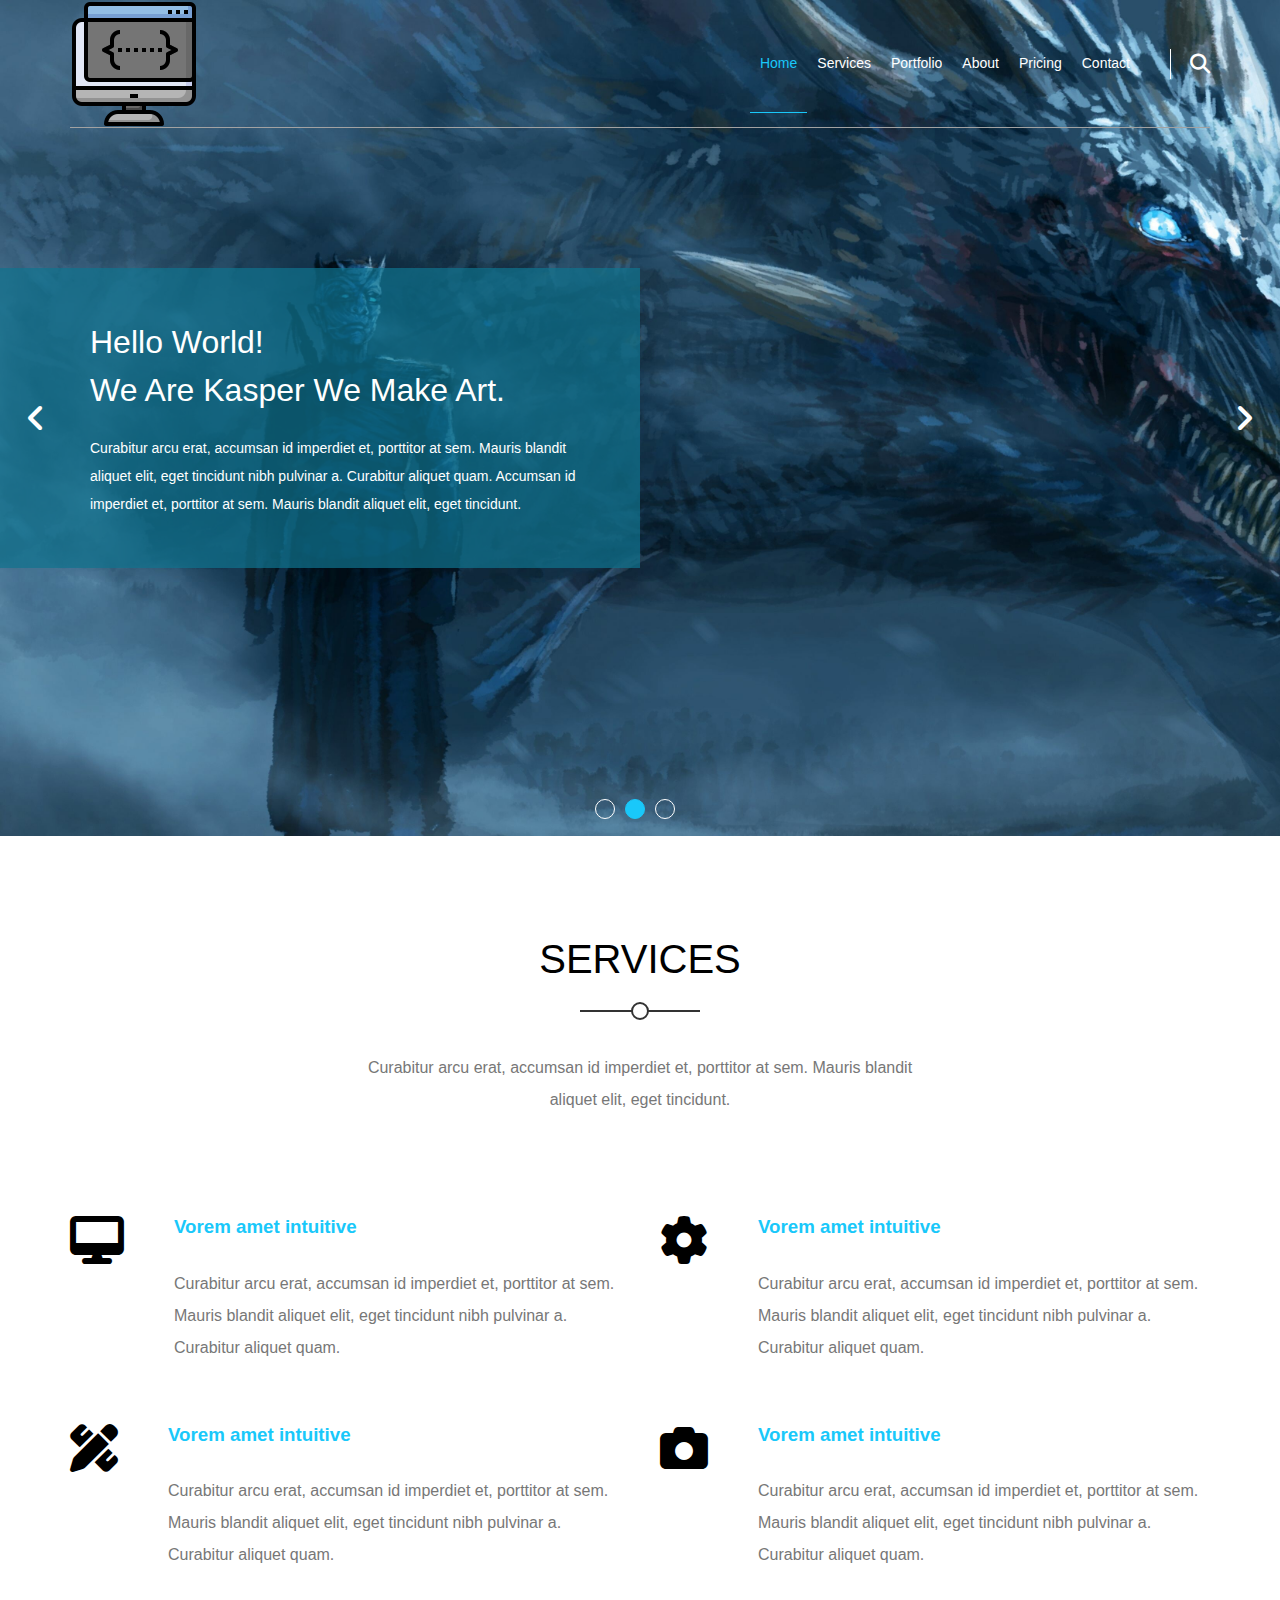
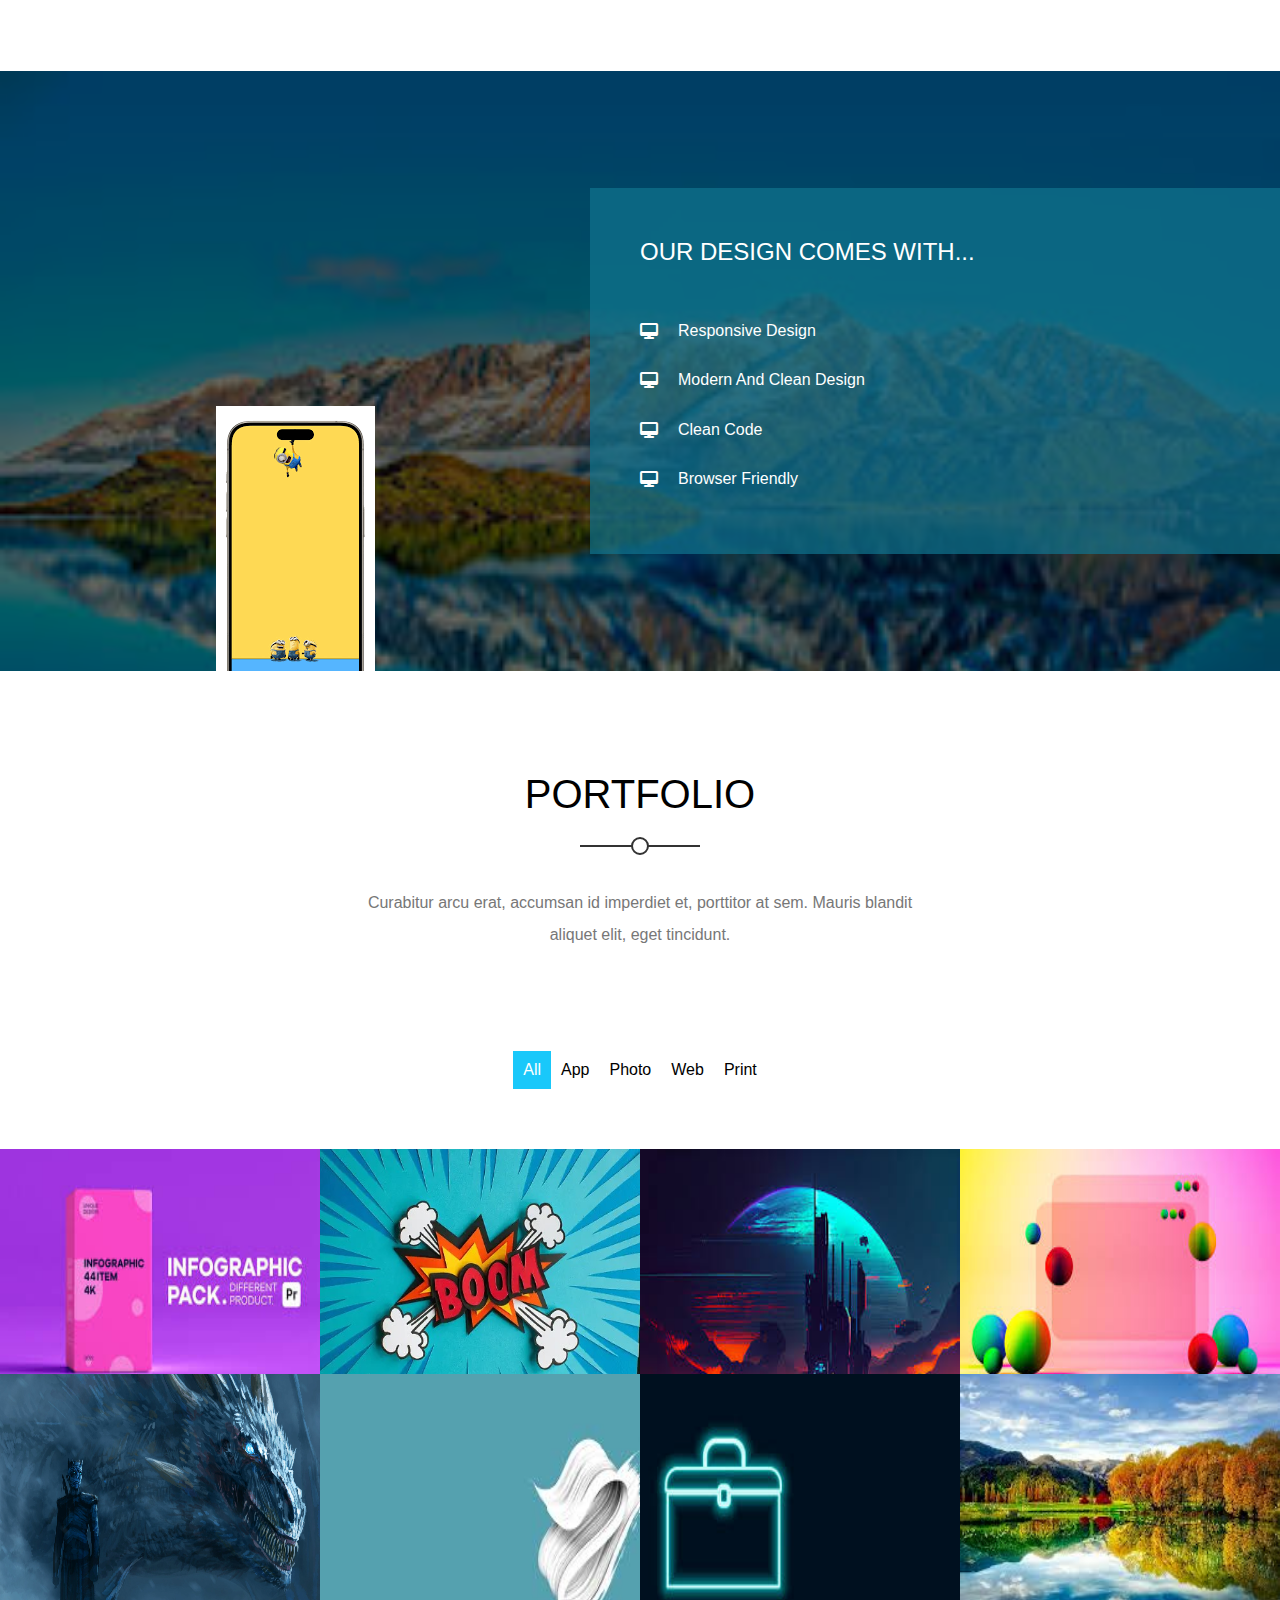
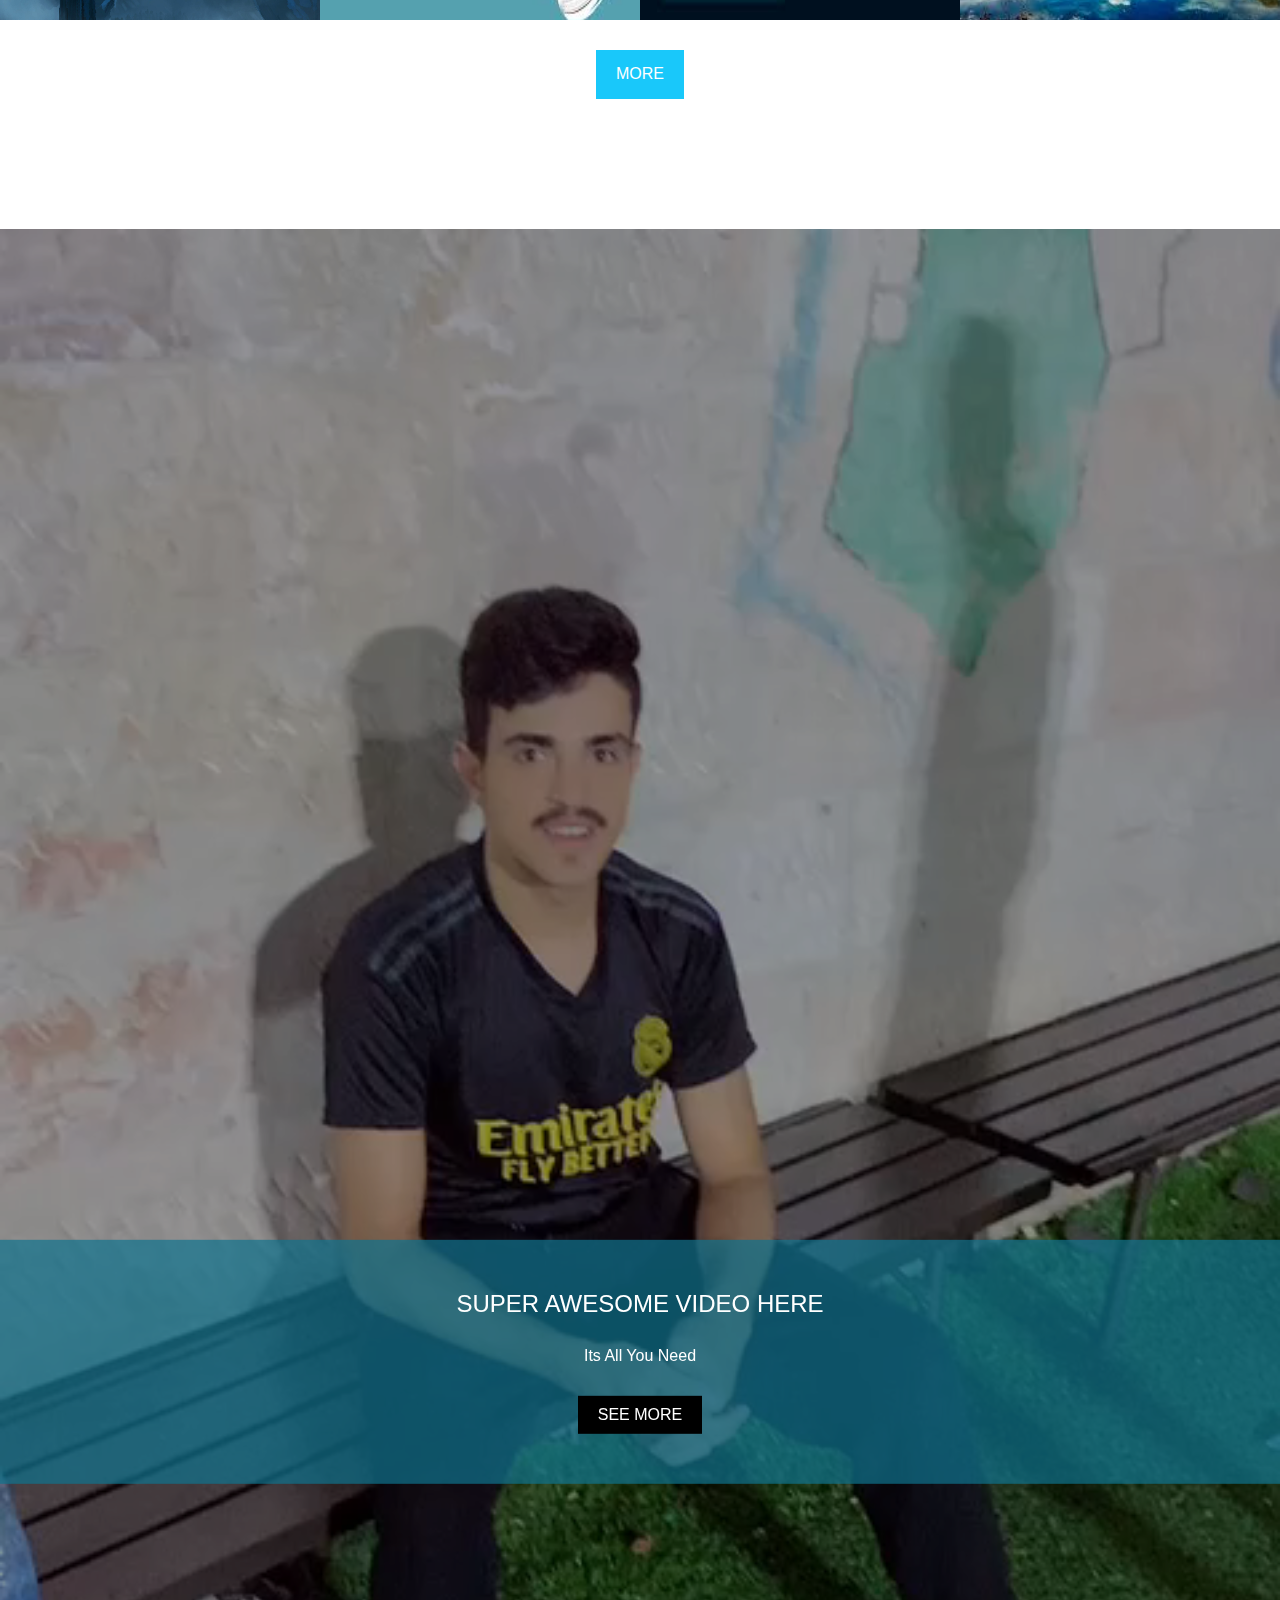
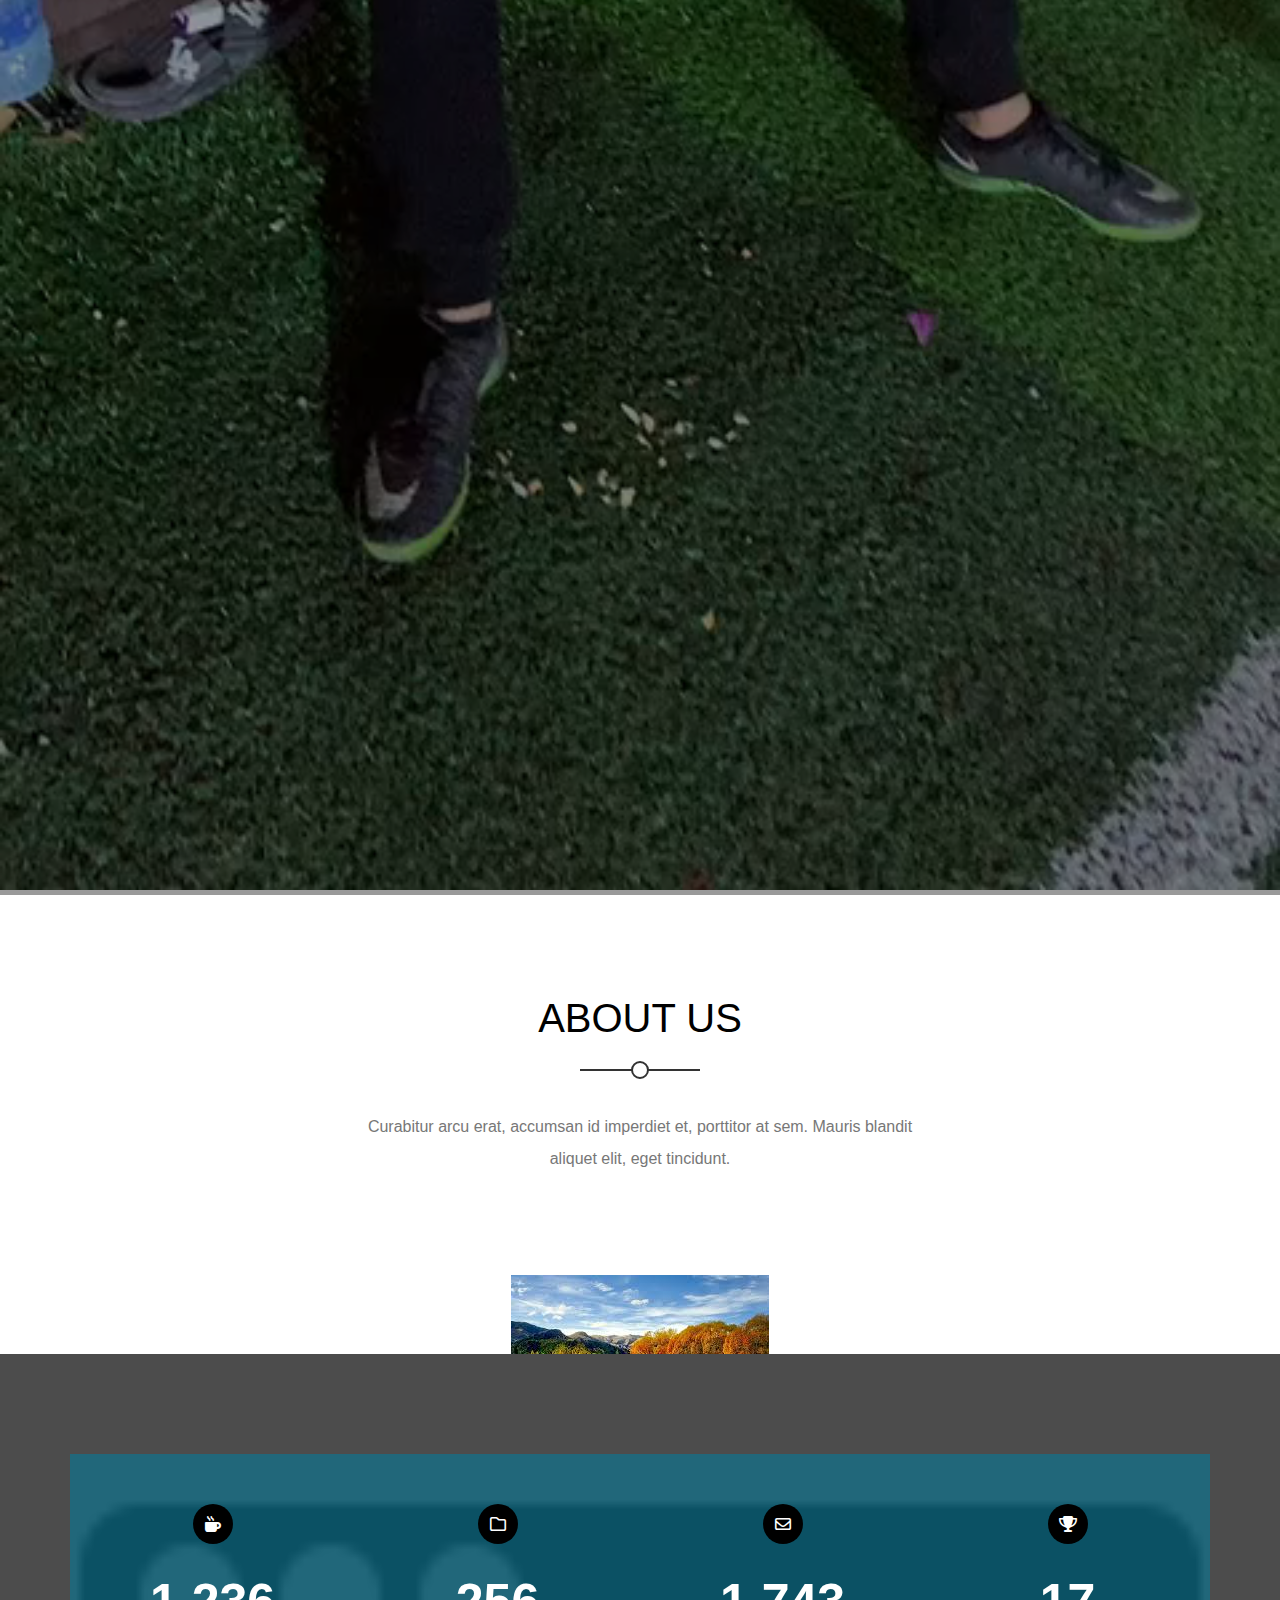
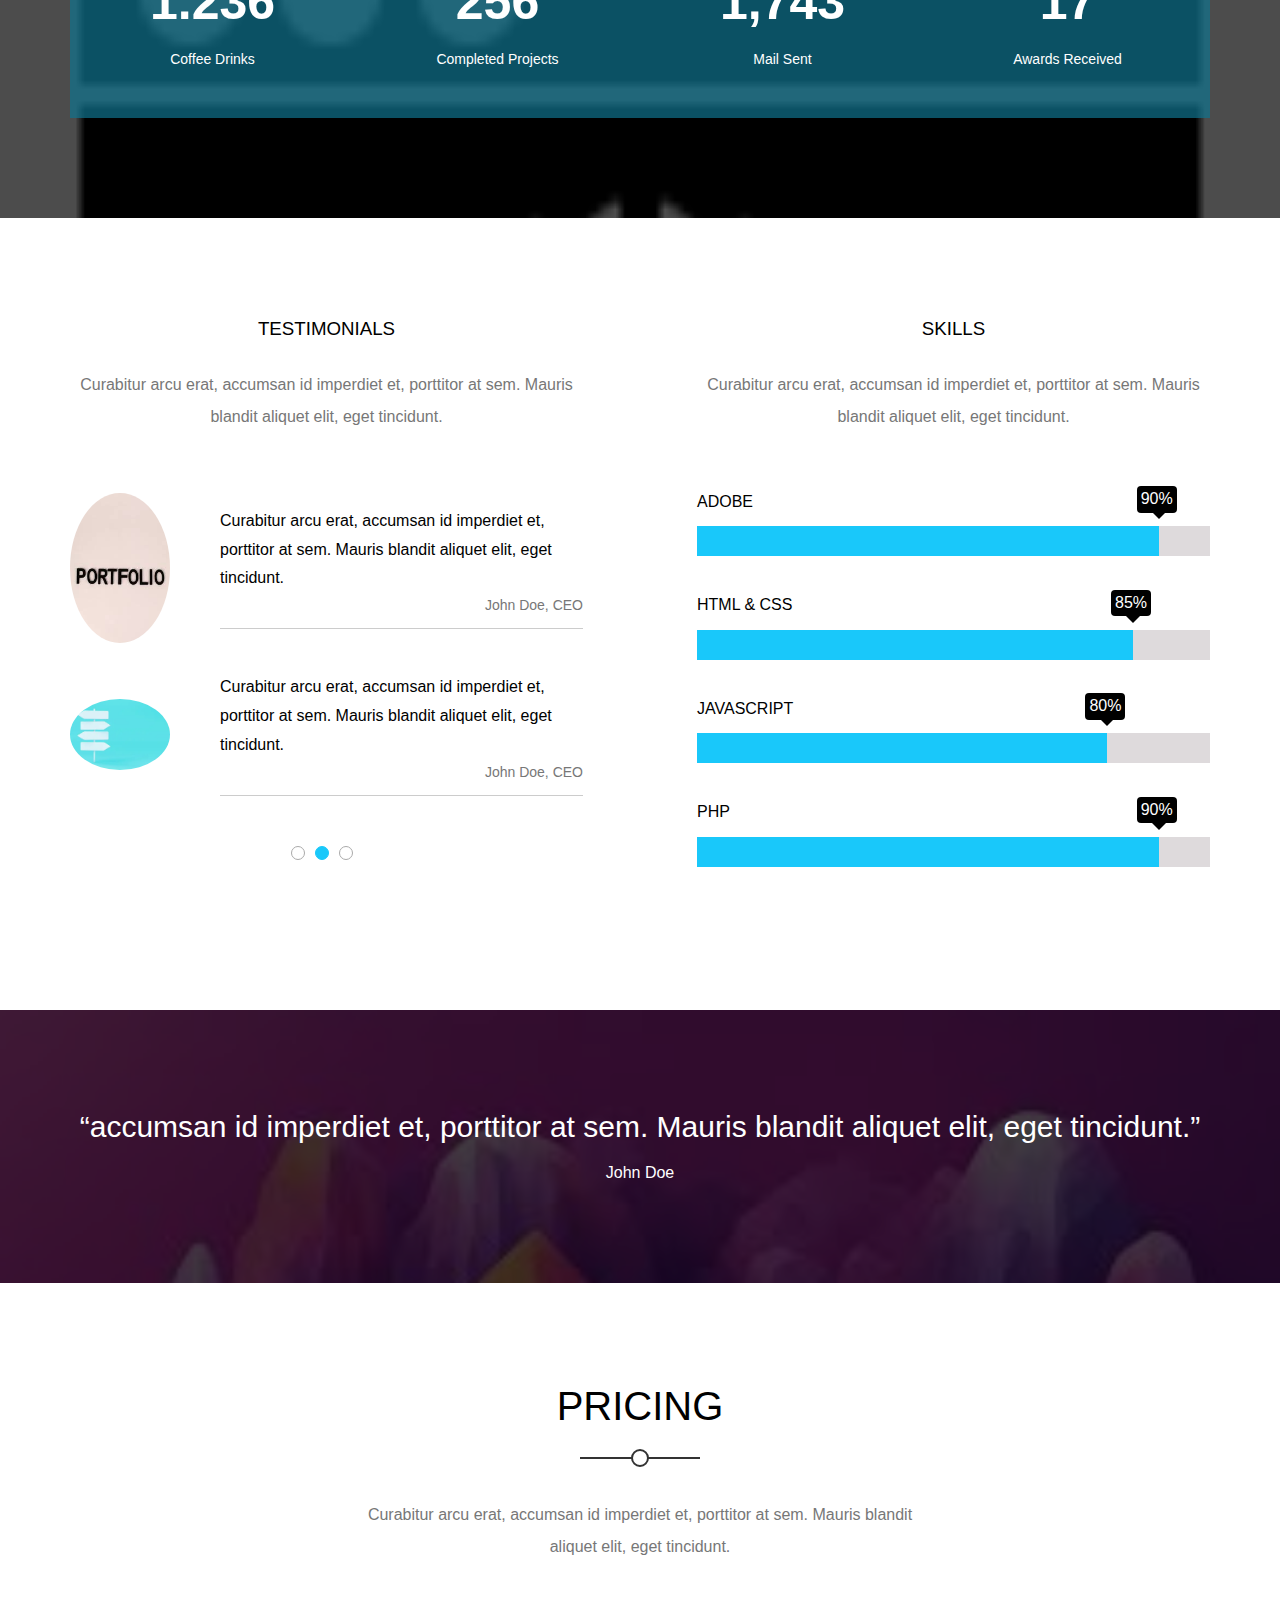
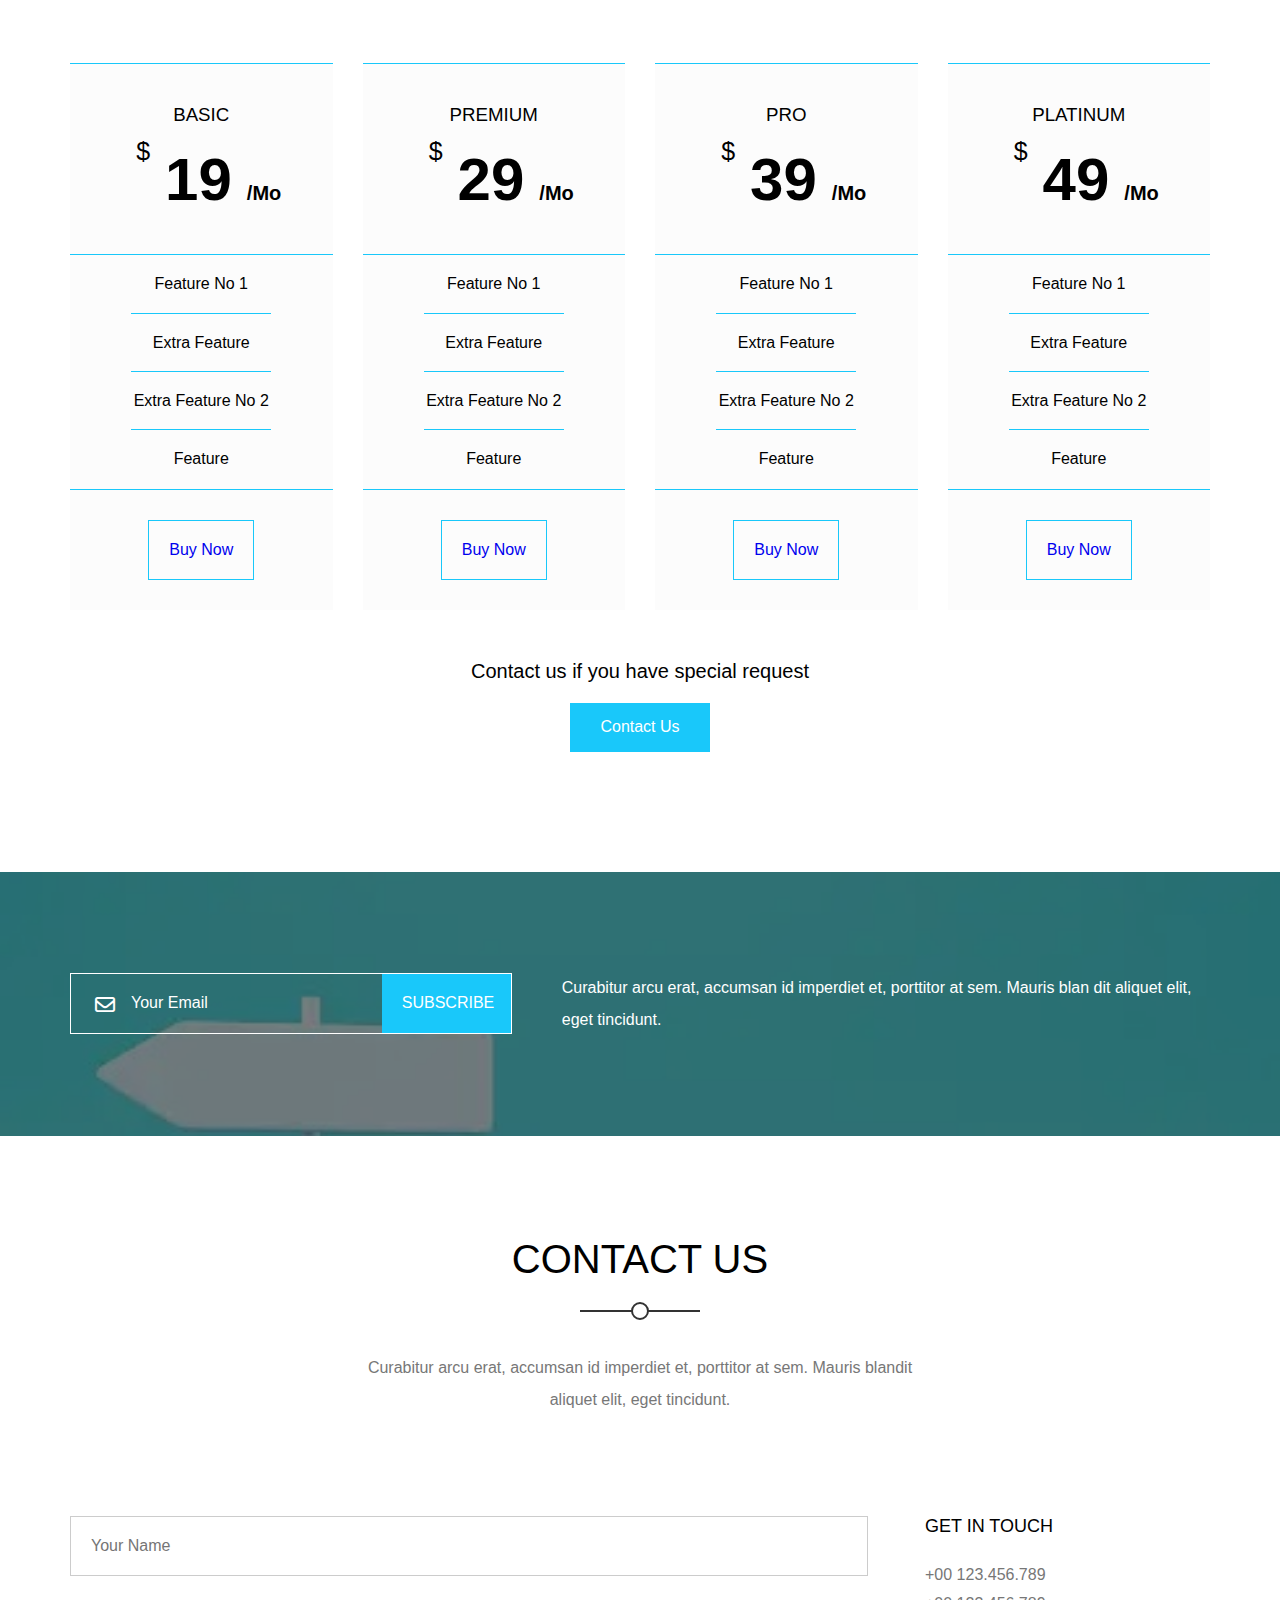
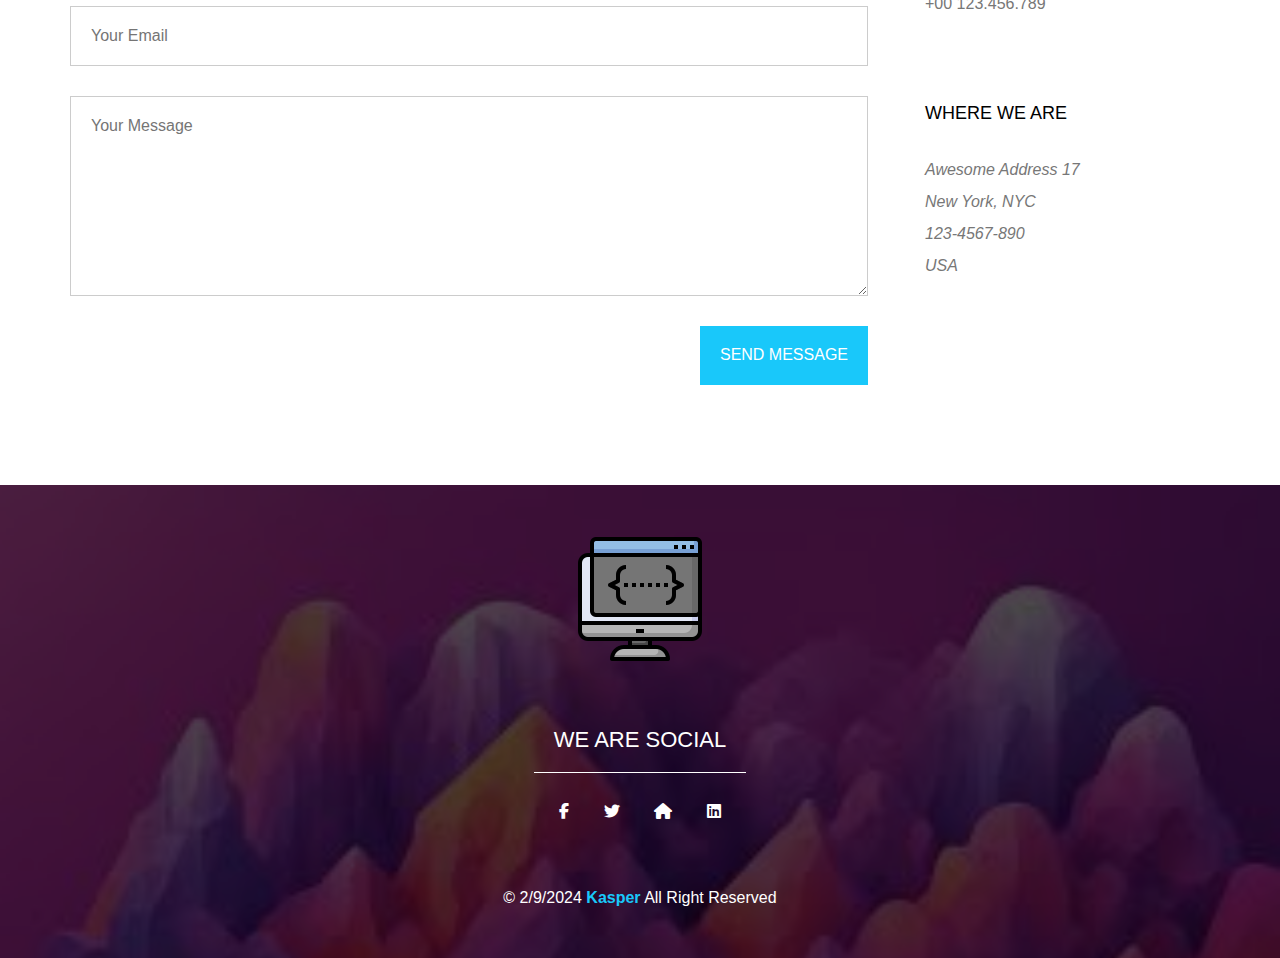
<file: html+css2/index.html>
<!DOCTYPE html>
<html lang="en">

<head>
    <meta charset="UTF-8">
    <meta name="viewport" content="width=device-width, initial-scale=1.0">
    <title>Kasper Template two</title>
    <link rel="stylesheet" href="css/normalized.css">
    <link rel="stylesheet" href="css/all.min.css">
    <link rel="preconnect" href="https://fonts.googleapis.com">
    <link rel="preconnect" href="https://fonts.gstatic.com" crossorigin>
    <link href="https://fonts.googleapis.com/css2?family=Work+Sans:ital,wght@0,100..900;1,100..900&display=swap"
        rel="stylesheet">
    <link rel="stylesheet" href="css/Kasper.css">

</head>

<body>
    <header>
        <div class="container">
            <img class="logo" src="images/logo.png" alt="Logo">
            <nav>
                <i class="fas fa-bars toggle-menu"></i>
                <ul>
                  <li><a class="active" href="#">Home</a></li>
                  <li><a href="#">Services</a></li>
                  <li><a href="#">Portfolio</a></li>
                  <li><a href="#">About</a></li>
                  <li><a href="#">Pricing</a></li>
                  <li><a href="#">Contact</a></li>
                </ul>
                <div class="form">
                  <i class="fas fa-search"></i>
                </div>
              </nav>
            </div>
          </header>
           <!-- Start Landing -->
    <div class="landing">
        <div class="overlay"></div>
        <div class="text">
          <div class="content">
            <h2>
              Hello World!<br />
              We Are Kasper We Make Art.
            </h2>
            <p>
              Curabitur arcu erat, accumsan id imperdiet et, porttitor at sem. Mauris blandit aliquet elit, eget tincidunt
              nibh pulvinar a. Curabitur aliquet quam. Accumsan id imperdiet et, porttitor at sem. Mauris blandit aliquet
              elit, eget tincidunt.
            </p>
          </div>
        </div>
        <i class="fas fa-angle-left change-background fa-2x"></i>
        <i class="fas fa-angle-right change-background fa-2x"></i>
        <ul class="bullets">
          <li></li>
          <li class="active"></li>
          <li></li>
        </ul>
      </div>
      <!-- End Landing -->
       <!-- Start Services -->
    <div class="services">
        <div class="container">
          <div class="main-heading">
            <h2>Services</h2>
            <p>
              Curabitur arcu erat, accumsan id imperdiet et, porttitor at sem. Mauris blandit aliquet elit, eget
              tincidunt.
            </p>
          </div>
          <div class="services-container">
            <div class="srv-box">
              <i class="fas fa-desktop fa-3x"></i>
              <div class="text">
                <h3>Vorem amet intuitive</h3>
                <p>
                  Curabitur arcu erat, accumsan id imperdiet et, porttitor at sem. Mauris blandit aliquet elit, eget
                  tincidunt nibh pulvinar a. Curabitur aliquet quam.
                </p>
              </div>
            </div>
            <div class="srv-box">
              <i class="fas fa-cog fa-3x"></i>
              <div class="text">
                <h3>Vorem amet intuitive</h3>
                <p>
                  Curabitur arcu erat, accumsan id imperdiet et, porttitor at sem. Mauris blandit aliquet elit, eget
                  tincidunt nibh pulvinar a. Curabitur aliquet quam.
                </p>
              </div>
            </div>
            <div class="srv-box">
              <i class="fas fa-pencil-ruler fa-3x"></i>
              <div class="text">
                <h3>Vorem amet intuitive</h3>
                <p>
                  Curabitur arcu erat, accumsan id imperdiet et, porttitor at sem. Mauris blandit aliquet elit, eget
                  tincidunt nibh pulvinar a. Curabitur aliquet quam.
                </p>
              </div>
            </div>
            <div class="srv-box">
              <i class="fas fa-camera fa-3x"></i>
              <div class="text">
                <h3>Vorem amet intuitive</h3>
                <p>
                  Curabitur arcu erat, accumsan id imperdiet et, porttitor at sem. Mauris blandit aliquet elit, eget
                  tincidunt nibh pulvinar a. Curabitur aliquet quam.
                </p>
              </div>
            </div>
          </div>
        </div>
      </div>
      <!-- End Services -->
       <!-- Start Design -->
       <div class="design">
        <div class="image">
          <img decoding="async" src="images/phone.png" alt="Mobile" />
        </div>
        <div class="text">
          <h2>Our Design Comes With...</h2>
          <ul>
            <li>Responsive Design</li>
            <li>Modern And Clean Design</li>
            <li>Clean Code</li>
            <li>Browser Friendly</li>
          </ul>
        </div>
      </div>
         <!-- end Design -->
           <!-- Start Portfolio -->
    <div class="portfolio">
      <div class="container">
        <div class="main-heading">
          <h2>Portfolio</h2>
          <p>
            Curabitur arcu erat, accumsan id imperdiet et, porttitor at sem. Mauris blandit aliquet elit, eget
            tincidunt.
          </p>
        </div>
        <ul class="shuffle">
          <li class="active">All</li>
          <li>App</li>
          <li>Photo</li>
          <li>Web</li>
          <li>Print</li>
        </ul>
      </div>
      <div class="imgs-container">
        <div class="box">
          <img decoding="async" src="images/p8.jpeg" alt="" />
          <div class="caption">
            <h4>Awesome Image</h4>
            <p>Photography</p>
          </div>
        </div>
        <div class="box">
          <img decoding="async" src="images/boom.jpg" alt="" />
          <div class="caption">
            <h4>Awesome Image</h4>
            <p>Photography</p>
          </div>
        </div>
        <div class="box">
          <img decoding="async" src="images/p2.jpeg" alt="" />
          <div class="caption">
            <h4>Awesome Image</h4>
            <p>Photography</p>
          </div>
        </div>
        <div class="box">
          <img decoding="async" src="images/p3.jpeg" alt="" />
          <div class="caption">
            <h4>Awesome Image</h4>
            <p>Photography</p>
          </div>
        </div>
        <div class="box">
          <img decoding="async" src="images/BackGround.jpg" alt="" />
          <div class="caption">
            <h4>Awesome Image</h4>
            <p>Photography</p>
          </div>
        </div>
        <div class="box">
          <img decoding="async" src="images/p5.jpeg" alt="" />
          <div class="caption">
            <h4>Awesome Image</h4>
            <p>Photography</p>
          </div>
        </div>
        <div class="box">
          <img decoding="async" src="images/p7.jpeg" alt="" />
          <div class="caption">
            <h4>Awesome Image</h4>
            <p>Photography</p>
          </div>
        </div>
        <div class="box">
          <img decoding="async" src="images/download (1).jpeg" alt="" />
          <div class="caption">
            <h4>Awesome Image</h4>
            <p>Photography</p>
          </div>
        </div>
      </div>
      <a href="#" class="more">More</a>
    </div>

    <!-- End Portfolio -->
     <!-- Start Video -->
    <div class="video">
      <video autoplay muted loop>
        <source src="images/team.mp4" type="video/mp4" />
      </video>
      <div class="text">
        <h2>Super Awesome Video Here</h2>
        <p>Its All You Need</p>
        <button>See More</button>
      </div>
    </div>
    <!-- End Video -->
    <!-- Start About -->
    <div class="about">
      <div class="container">
        <div class="main-heading">
          <h2>About Us</h2>
          <p>
            Curabitur arcu erat, accumsan id imperdiet et, porttitor at sem. Mauris blandit aliquet elit, eget
            tincidunt.
          </p>
        </div>
        <img decoding="async" src="images/download (1).jpeg" alt="" />
      </div>
    </div>
    <!-- End About -->
       <!-- Start Stats -->
    <div class="stats">
      <div class="container">
        <div class="box">
          <i class="fas fa-mug-hot"></i>
          <div class="number">1.236</div>
          <p>Coffee Drinks</p>
        </div>
        <div class="box">
          <i class="far fa-folder"></i>
          <div class="number">256</div>
          <p>Completed Projects</p>
        </div>
        <div class="box">
          <i class="far fa-envelope"></i>
          <div class="number">1,743</div>
          <p>Mail Sent</p>
        </div>
        <div class="box">
          <i class="fas fa-trophy"></i>
          <div class="number">17</div>
          <p>Awards Received</p>
        </div>
      </div>
    </div>
    <!-- End Stats -->
    <!-- Start Skills -->
    <div class="our-skills">
      <div class="container">
        <div class="testimonials">
          <h3>Testimonials</h3>
          <p>
            Curabitur arcu erat, accumsan id imperdiet et, porttitor at sem. Mauris blandit aliquet elit, eget
            tincidunt.
          </p>
          <div class="content">
            <img decoding="async" src="images/p1.jpeg" alt="" />
            <div class="text">
              Curabitur arcu erat, accumsan id imperdiet et, porttitor at sem. Mauris blandit aliquet elit, eget
              tincidunt.
              <p>John Doe, CEO</p>
            </div>
          </div>
          <div class="content">
            <img decoding="async" src="images/ee.jpg" alt="" />
            <div class="text">
              Curabitur arcu erat, accumsan id imperdiet et, porttitor at sem. Mauris blandit aliquet elit, eget
              tincidunt.
              <p>John Doe, CEO</p>
            </div>
          </div>
          <ul class="bullets">
            <li></li>
            <li class="active"></li>
            <li></li>
          </ul>
        </div>
        <div class="skills">
          <h3>Skills</h3>
          <p>
            Curabitur arcu erat, accumsan id imperdiet et, porttitor at sem. Mauris blandit aliquet elit, eget
            tincidunt.
          </p>
          <div class="prog-holder">
            <h4>Adobe</h4>
            <div class="prog">
              <span style="width: 90%" data-progress="90%"></span>
            </div>
          </div>
          <div class="prog-holder">
            <h4>Html &amp; Css</h4>
            <div class="prog">
              <span style="width: 85%" data-progress="85%"></span>
            </div>
          </div>
          <div class="prog-holder">
            <h4>JavaScript</h4>
            <div class="prog">
              <span style="width: 80%" data-progress="80%"></span>
            </div>
          </div>
          <div class="prog-holder">
            <h4>Php</h4>
            <div class="prog">
              <span style="width: 90%" data-progress="90%"></span>
            </div>
          </div>
        </div>
      </div>
    </div>
    <!-- End Skills -->
      <!-- Start Quote -->
    <div class="quote">
      <div class="container">
        <q>accumsan id imperdiet et, porttitor at sem. Mauris blandit aliquet elit, eget tincidunt.</q>
        <span>John Doe</span>
      </div>
    </div>
    <!-- End Quote -->
    <!-- Start Pricing -->
    <div class="pricing">
      <div class="container">
        <div class="main-heading">
          <h2>Pricing</h2>
          <p>
            Curabitur arcu erat, accumsan id imperdiet et, porttitor at sem. Mauris blandit aliquet elit, eget
            tincidunt.
          </p>
        </div>
        <div class="plans">
          <div class="plan">
            <div class="head">
              <h3>Basic</h3>
              <span>19</span>
            </div>
            <ul>
              <li>Feature No 1</li>
              <li>Extra Feature</li>
              <li>Extra Feature No 2</li>
              <li>Feature</li>
            </ul>
            <div class="foot">
              <a href="#">Buy Now</a>
            </div>
          </div>
          <div class="plan">
            <div class="head">
              <h3>Premium</h3>
              <span>29</span>
            </div>
            <ul>
              <li>Feature No 1</li>
              <li>Extra Feature</li>
              <li>Extra Feature No 2</li>
              <li>Feature</li>
            </ul>
            <div class="foot">
              <a href="#">Buy Now</a>
            </div>
          </div>
          <div class="plan">
            <div class="head">
              <h3>Pro</h3>
              <span>39</span>
            </div>
            <ul>
              <li>Feature No 1</li>
              <li>Extra Feature</li>
              <li>Extra Feature No 2</li>
              <li>Feature</li>
            </ul>
            <div class="foot">
              <a href="#">Buy Now</a>
            </div>
          </div>
          <div class="plan">
            <div class="head">
              <h3>Platinum</h3>
              <span>49</span>
            </div>
            <ul>
              <li>Feature No 1</li>
              <li>Extra Feature</li>
              <li>Extra Feature No 2</li>
              <li>Feature</li>
            </ul>
            <div class="foot">
              <a href="#">Buy Now</a>
            </div>
          </div>
        </div>
        <p class="contact-text">Contact us if you have special request</p>
        <a href="#" class="contact-link">Contact Us</a>
      </div>
    </div>
    <!-- End Pricing -->
    <!-- Start Subscribe -->
    <div class="subscribe">
      <div class="container">
        <form action="">
          <i class="far fa-envelope fa-lg"></i>
          <input type="email" name="mail" placeholder="Your Email" />
          <input type="submit" value="Subscribe" />
        </form>
        <p>
          Curabitur arcu erat, accumsan id imperdiet et, porttitor at sem. Mauris blan dit aliquet elit, eget tincidunt.
        </p>
      </div>
    </div>
    <!-- End Subscribe -->
    <!-- Start Contact -->
    <div class="contact">
      <div class="container">
        <div class="main-heading">
          <h2>Contact Us</h2>
          <p>
            Curabitur arcu erat, accumsan id imperdiet et, porttitor at sem. Mauris blandit aliquet elit, eget
            tincidunt.
          </p>
        </div>
        <div class="content">
          <form action="">
            <input class="main-input" type="text" name="name" placeholder="Your Name" />
            <input class="main-input" type="email" name="mail" placeholder="Your Email" />
            <textarea class="main-input" name="message" placeholder="Your Message"></textarea>
            <input type="submit" value="Send Message" />
          </form>
          <div class="info">
            <h4>Get In Touch</h4>
            <span class="phone">+00 123.456.789</span>
            <span class="phone">+00 123.456.789</span>
            <h4>Where We Are</h4>
            <address>Awesome Address 17<br />New York, NYC<br />123-4567-890<br />USA</address>
          </div>
        </div>
      </div>
    </div>
    <!-- End Contact -->
    <!-- Start Footer -->
    <div class="footer">
      <div class="container">
        <img decoding="async" src="images/logo.png" alt="Logo" />
        <p>We Are Social</p>
        <div class="social-icons">
          <i class="fab fa-facebook-f"></i>
          <i class="fab fa-twitter"></i>
          <i class="fas fa-home"></i>
          <i class="fab fa-linkedin"></i>
        </div>
        <p class="copyright">&copy; 2/9/2024 <span>Kasper</span> All Right Reserved</p>
      </div>
    </div>
    <!-- End Footer -->
 
</body>

</html>
</file>
<file: html+css2/css/Kasper.css>
/* Start Variables */
:root {
    --main-color: #19c8fa;
    --transparent-color: rgb(15 116 143 / 70%);
    --section-padding: 100px;
  }
  /* End Variables */
  /* Start Global Rules */
  * {
    -webkit-box-sizing: border-box;
    -moz-box-sizing: border-box;
    box-sizing: border-box;
    padding: 0;
    margin: 0;
  }
  html {
    scroll-behavior: smooth;
  }
  body {
    font-family: "Open Sans", sans-serif;
  }
  ul {
    list-style: none;
  }
  .container {
    padding-left: 15px;
    padding-right: 15px;
    margin-left: auto;
    margin-right: auto;
  }
  /* Small */
  @media (min-width: 768px) {
    .container {
      width: 750px;
    }
  }
  /* Medium */
  @media (min-width: 992px) {
    .container {
      width: 970px;
    }
  }
  /* Large */
  @media (min-width: 1200px) {
    .container {
      width: 1170px;
    }
  }
  /* End Global Rules */
  /* Start Components */
  .main-heading {
    text-align: center;
   
  }
  .main-heading h2 {
    font-weight: normal;
    font-size: 40px;
    position: relative;
    margin-bottom: 70px;
    text-transform: uppercase;
  }
  .main-heading h2::before {
    content: "";
    position: absolute;
    left: 50%;
    transform: translateX(-50%);
    height: 2px;
    background-color: #333;
    bottom: -30px;
    width: 120px;
  }
  .main-heading h2::after {
    content: "";
    position: absolute;
    left: 50%;
    transform: translateX(-50%);
    width: 14px;
    height: 14px;
    border-radius: 50%;
    border: 2px solid #333;
    bottom: -38px;
    background-color: white;
  }
  .main-heading p {
    width: 550px;
    margin: 0 auto 100px;
    max-width: 100%;
    line-height: 2;
    color: #777;
  }
  /* End Components */
  /* Start Header */
  header {
    position: absolute;
    left: 0;
    width: 100%;
    z-index: 2;
  }
  header .container {
    display: flex;
    justify-content: space-between;
    align-items: center;
    position: relative;
    min-height: 97px;
  }
  header .container::after {
    content: "";
    position: absolute;
    height: 1px;
    background-color: #a2a2a2;
    bottom: 0;
    width: calc(100% - 30px);
    left: 15px;
  }
  header .logo img {
    height: 40px;
  }
  header nav {
    flex: 1;
    display: flex;
    align-items: center;
    justify-content: flex-end;
  }
  header nav .toggle-menu {
    color: white;
    font-size: 22px;
  }
  @media (min-width: 768px) {
    header nav .toggle-menu {
      display: none;
    }
  }
  header nav ul {
    display: flex;
  }
  @media (max-width: 767px) {
    header nav ul {
      display: none;
    }
    header nav .toggle-menu:hover + ul {
      display: flex;
      flex-direction: column;
      position: absolute;
      top: 100%;
      left: 0;
      width: 100%;
      background-color: rgb(0 0 0 / 50%);
    }
    header nav ul li a {
      padding: 15px !important;
    }
  }
  header nav ul li a {
    padding: 40px 10px;
    display: block;
    color: white;
    text-decoration: none;
    font-size: 14px;
    transition: 0.3s;
    position: relative;
    z-index: 2;
  }
  header nav ul li a.active,
  header nav ul li a:hover {
    color: var(--main-color);
    border-bottom: 1px solid var(--main-color);
  }
  header nav .form {
    width: 40px;
    height: 30px;
    position: relative;
    margin-left: 30px;
    border-left: 1px solid white;
  }
  header nav .form i {
    color: white;
    position: absolute;
    font-size: 20px;
    top: 50%;
    transform: translateY(-50%);
    right: 0;
  }
  /* End Header */

/* Start Landing Section */
.landing {
    background-image: url(../images/BackGround.jpg);
    background-size: cover;
    height: calc(100vh - 64px);
    position: relative;
}

.landing .text {
    position: absolute;
    left: 0;
    top: 50%;
    transform: translateY(-50%);
    width: 50%;
    padding: 50px;
   color: white;
   background-color: var(--transparent-color);
   display: flex;
   justify-content: flex-end;
}
@media(max-width: 767px){
  .landing .text{
    width: 100%;
  }

}
@media(max-width: 767px){
  .landing .text{
    width: 100%;
  }
  .landing .text .content {
    max-width: 100%;
    
  }
  

}
.landing .text .content {
  max-width: 500px;
  
}

.landing .text .content h2 {
    font-size: 32px;
    line-height: 1.5;
    font-weight: normal;
    margin-bottom: 20px;
}
.landing .text .content p{
  font-size: 14px;
  line-height: 2;
}
.landing .change-background{
  top: 50%;
  position: absolute;
  transform: translateY(-50%);
  color: white;
}
@media(max-width: 767px)
{
  .landing .change-background{
    display: none;
  }
}
.landing .fa-angle-left{
  left: 2%;
}
.landing .fa-angle-right{
  right: 2%;
}

.landing .bullets{
  position: absolute;
  left: 50%;
  transform: translateX(-50%);
  bottom: 2%;
  display: flex;

}
.landing .bullets li{
  width: 20px;
  height: 20px;
  border: 1px solid white;
  border-radius: 50%;
  margin-right: 10px;
}
.landing .bullets li.active{
  border-color: var(--main-color) ;
  background-color: var(--main-color);
  
}
/* End Landing Section */

/* Start Services */
.services {
  padding-top: var(--section-padding);
  padding-bottom: var(--section-padding);
}
@media (min-width: 768px) {
  .services .services-container {
    display: grid;
    grid-template-columns: repeat(auto-fill, minmax(450px, 1fr));
    grid-column-gap: 40px;
    grid-row-gap: 60px;
  }
}
.services .srv-box {
  display: flex;
}
.services .srv-box i {
  margin-right: 50px;
}
@media (max-width: 767px) {
  .services .srv-box {
    display: flex;
    flex-direction: column;
    text-align: center;
    margin-bottom: 40px;
  }
  .services .srv-box i {
    margin: 0 0 30px;
  }
}
.services .srv-box h3 {
  margin-bottom: 30px;
  color: var(--main-color);
}
.services .srv-box p {
  line-height: 2;
  color: #777;
}
/* End Services */
.design {
  padding-top: var(--section-padding);
  padding-bottom: var(--section-padding);
  height: 600px;
  position: relative;
  background-image: url("../images/download.jpeg");
  background-size:cover;
  display: flex;
  align-items: center;
  overflow: hidden;
}
.design::before {
  content: "";
  position: absolute;
  left: 0;
  top: 0;
  width: 100%;
  height: 100%;
  background-color: rgb(0 0 0 / 60%);
}
.design .image,
.design .text {
  position: relative;
  z-index: 2;
  flex: 1;
}
.design .image {
  text-align: center;
}
@media (max-width: 767px) {
  .design .image {
    display: none;
  }
}
.design .image img {
  position: relative;
  bottom: -195px
}
.design .text {
  color: white;
  padding: 50px;
  background-color: var(--transparent-color);
}
.design .text h2 {
  font-weight: normal;
  text-transform: uppercase;
  margin-bottom: 40px;
}
.design .text ul li {
  padding: 15px 0;
}
.design .text ul li::before {
  font-family: "Font Awesome 5 Free";
  content: "\f108";
  font-weight: 900;
  margin-right: 20px;
  position: relative;
  top: 1px;
}

/*end design*/
/* Start Portfolio */
.portfolio {
  padding-top: var(--section-padding);
  padding-bottom: var(--section-padding);
}
.portfolio .shuffle {
  display: flex;
  justify-content: center;
}
.portfolio .shuffle li {
  padding: 10px;
}
.portfolio .shuffle li.active {
  background-color: var(--main-color);
  color: white;
}
.portfolio .imgs-container {
  display: flex;
  flex-wrap: wrap;
  margin-top: 60px;
}
.portfolio .imgs-container .box {
  overflow: hidden;
  position: relative;
}
.portfolio .imgs-container .box:hover .caption {
  bottom: 0;
}
.portfolio .imgs-container .box:hover img {
  transform: rotate(3deg) scale(1.1);
}
@media (min-width: 768px) {
  .portfolio .imgs-container .box {
    flex-basis: 50%;
  }
}
@media (min-width: 1199px) {
  .portfolio .imgs-container .box {
    flex-basis: 25%;
  }
}
.portfolio .imgs-container .box img {
  max-width: 100%;
  transition: 0.3s;
  height: 113%;
  width: 545px;
}
.portfolio .imgs-container .box .caption {
  position: absolute;
  left: 0;
  padding: 20px;
  background-color: white;
  width: 100%;
  transition: 0.3s;
  bottom: -100%;
}
.portfolio .imgs-container .box .caption h4 {
  font-weight: normal;
  margin-bottom: 10px;
}
.portfolio .imgs-container .box .caption p {
  color: var(--main-color);
}
.portfolio .more {
  background-color: var(--main-color);
  color: white;
  padding: 15px 20px;
  display: block;
  width: fit-content;
  margin: 30px auto;
  text-decoration: none;
  text-transform: uppercase;
}
/* End Portfolio */
/* Start Video */
.video {
  position: relative;
}
.video::before {
  content: "";
  position: absolute;
  left: 0;
  top: 0;
  width: 100%;
  height: 100%;
  background-color: rgb(0 0 0 / 40%);
}
.video video {
  width: 100%;
  
}
.video .text {
  width: 100%;
  position: absolute;
  top: 50%;
  transform: translateY(-50%);
  padding: 50px;
  background-color: var(--transparent-color);
  color: white;
  text-align: center;
}
.video .text h2 {
  margin: 0 0 30px;
  text-transform: uppercase;
  font-weight: normal;
}
.video .text p {
  margin-bottom: 30px;
}
.video .text button {
  background-color: black;
  color: white;
  padding: 10px 20px;
  border: none;
  text-transform: uppercase;
}
/* End Video */
/* Start About */
.about {
  padding-top: var(--section-padding);
  overflow: hidden;
  text-align: center;
}
.about img {
  position: relative;
  bottom: -120px;
  margin-top: -120px;
  max-width: 100%;
}
@media (max-width: 767px) {
  .about img {
    bottom: 15px;
    margin-top: -60px;
  }
}
/* End About */
/* Start Stats */
.stats {
  padding-top: var(--section-padding);
  padding-bottom: var(--section-padding);
  text-align: center;
  background-image: url("../images/6472416.png");
  background-size: cover;
  position: relative;
}
.stats::before {
  content: "";
  position: absolute;
  left: 0;
  top: 0;
  width: 100%;
  height: 100%;
  background-color: rgb(0 0 0 / 70%);
}
.stats .container {
  position: relative;
  display: flex;
  flex-wrap: wrap;
}
.stats .container .box {
  color: white;
  padding: 50px;
  background-color: var(--transparent-color);
}
@media (max-width: 767px) {
  .stats .container .box {
    flex-basis: 100%;
  }
}
@media (min-width: 768px) {
  .stats .container .box {
    flex-basis: 50%;
  }
}
@media (min-width: 992px) {
  .stats .container .box {
    flex-basis: 25%;
  }
}
.stats .container .box i {
  width: 40px;
  height: 40px;
  display: flex;
  background-color: black;
  justify-content: center;
  align-items: center;
  border-radius: 50%;
  margin: 0 auto 30px;
}
.stats .container .box .number {
  font-size: 50px;
  font-weight: bold;
  margin: 0 0 20px;
}
.stats .container .box p {
  font-size: 14px;
}
/* End Stats */
/* Start Skills */
.our-skills {
  padding-top: var(--section-padding);
  padding-bottom: var(--section-padding);
}
.our-skills .container {
  display: flex;
  justify-content: space-between;
  flex-wrap: wrap;
}
@media (min-width: 992px) {
  .our-skills .container > div {
    flex-basis: 45%;
  }
}
.our-skills .container > div > h3 {
  margin: 0 0 30px;
  font-weight: normal;
  text-align: center;
  text-transform: uppercase;
}
.our-skills .container > div > p {
  color: #777;
  line-height: 2;
  text-align: center;
  margin-bottom: 60px;
}
.our-skills .testimonials .content {
  display: flex;
  align-items: center;
  margin-bottom: 30px;
}
.our-skills .testimonials .content img {
  width: 100px;
  border-radius: 50%;
  margin-right: 50px;
}
@media (max-width: 767px) {
  .our-skills .testimonials .content {
    flex-direction: column;
    text-align: center;
  }
  .our-skills .testimonials .content img {
    margin: 0 auto 20px;
  }
}
.our-skills .testimonials .text {
  line-height: 1.8;
  border-bottom: 1px solid #ccc;
}
.our-skills .testimonials .text p {
  color: #777;
  text-align: right;
  font-size: 14px;
  margin-bottom: 10px;
}
.our-skills .testimonials .bullets {
  display: flex;
  justify-content: center;
  margin-top: 50px;
  margin-bottom: 50px;
}
.our-skills .testimonials .bullets li {
  width: 14px;
  height: 14px;
  border: 1px solid #aaa;
  border-radius: 50%;
  margin-right: 10px;
}
.our-skills .testimonials .bullets li.active {
  background-color: var(--main-color);
  border-color: var(--main-color);
}
.our-skills .skills .prog-holder {
  margin-bottom: 40px;
}
.our-skills .skills .prog-holder h4 {
  margin-bottom: 15px;
  font-weight: normal;
  text-transform: uppercase;
}
.our-skills .skills .prog-holder .prog {
  background-color: #dedadc;
  height: 30px;
}
.our-skills .skills .prog-holder .prog span {
  display: block;
  background-color: var(--main-color);
  height: 100%;
  position: relative;
}
.our-skills .skills .prog-holder .prog span::before {
  content: attr(data-progress);
  position: absolute;
  background-color: black;
  color: white;
  top: -40px;
  right: -18px;
  padding: 4px 0;
  width: 40px;
  text-align: center;
  border-radius: 4px;
}
.our-skills .skills .prog-holder .prog span::after {
  content: "";
  position: absolute;
  border-style: solid;
  border-width: 8px;
  border-color: black transparent transparent;
  right: -8px;
  top: -15px;
}
/* End Skills */
/* Start Quote */
.quote {
  padding-top: var(--section-padding);
  padding-bottom: var(--section-padding);
  background-image: url("../images/ii.jpeg");
  background-size: cover;
  position: relative;
  text-align: center;
  color: white;
}
.quote::before {
  content: "";
  position: absolute;
  left: 0;
  top: 0;
  width: 100%;
  height: 100%;
  background-color: rgb(0 0 0 / 75%);
}
.quote .container {
  position: relative;
}
.quote q {
  font-size: 30px;
  margin-bottom: 20px;
  display: block;
}
/* End Quote */
/* Start Pricing */
.pricing {
  padding-top: var(--section-padding);
  padding-bottom: var(--section-padding);
}
.pricing .plans {
  display: grid;
  grid-template-columns: repeat(auto-fill, minmax(250px, 1fr));
  gap: 30px;
}
.pricing .plans .plan {
  background-color: #fcfcfc;
  text-align: center;
}
.pricing .plans .plan .head {
  padding: 40px 20px;
  border-top: 1px solid var(--main-color);
  border-bottom: 1px solid var(--main-color);
}
.pricing .plans .plan .head h3 {
  font-weight: normal;
  margin-bottom: 20px;
  text-transform: uppercase;
}
.pricing .plans .plan .head span {
  font-size: 60px;
  font-weight: bold;
}
.pricing .plans .plan .head span::before {
  content: "$";
  font-size: 25px;
  position: relative;
  top: -40px;
  margin-right: 15px;
  font-weight: normal;
}
.pricing .plans .plan .head span::after {
  content: "/Mo";
  font-size: 20px;
  position: relative;
  right: -15px;
}
.pricing .plans .plan ul {
  border-bottom: 1px solid var(--main-color);
}
.pricing .plans .plan ul li {
  padding: 20px;
  position: relative;
}
.pricing .plans .plan ul li:not(:last-child)::after {
  content: "";
  width: 140px;
  height: 1px;
  background-color: var(--main-color);
  position: absolute;
  left: 50%;
  transform: translateX(-50%);
  bottom: 0;
}
.pricing .plans .plan .foot a {
  display: block;
  padding: 20px 20px;
  text-decoration: none;
  border: 1px solid var(--main-color);
  width: fit-content;
  margin: 30px auto;
}
.pricing .contact-text {
  text-align: center;
  margin: 50px auto 20px;
  font-size: 20px;
}
.pricing .contact-link {
  display: block;
  width: fit-content;
  margin: 20px auto;
  background-color: var(--main-color);
  color: white;
  padding: 15px 30px;
  text-decoration: none;
}
/* End Pricing */
/* Start Subscribe */
.subscribe {
  padding-top: var(--section-padding);
  padding-bottom: var(--section-padding);
  background-image: url("../images/ee.jpg");
  background-size: cover;
  position: relative;
  color: white;
}
.subscribe::before {
  content: "";
  position: absolute;
  left: 0;
  top: 0;
  width: 100%;
  height: 100%;
  background-color: rgb(0 0 0 / 50%);
}
.subscribe .container {
  position: relative;
  display: flex;
  align-items: center;
}
@media (max-width: 991px) {
  .subscribe .container {
    flex-direction: column;
  }
}
.subscribe form {
  display: flex;
  position: relative;
  width: 500px;
  max-width: 100%;
}
.subscribe form i {
  position: absolute;
  top: 50%;
  transform: translateY(-50%);
  left: 25px;
}
.subscribe form input[type="email"] {
  border: 1px solid white;
  border-right: none;
  background: none;
  padding: 20px 20px 20px 60px;
  caret-color: var(--main-color);
  width: calc(100% - 130px);
}
.subscribe form input[type="submit"] {
  width: 130px;
  background-color: var(--main-color);
  color: white;
  padding: 10px 20px;
  border: 1px solid white;
  border-left: none;
  text-transform: uppercase;
}
.subscribe form input[type="email"]:focus,
.subscribe form input[type="submit"]:focus {
  outline: none;
}
.subscribe form ::placeholder {
  color: white;
}
.subscribe p {
  line-height: 2;
  margin-left: 50px;
}
@media (max-width: 991px) {
  .subscribe p {
    margin: 30px 0 0;
  }
}
/* End Subscribe */
/* Start Contact */
.contact {
  padding-top: var(--section-padding);
  padding-bottom: var(--section-padding);
}
.contact .content {
  display: flex;
  justify-content: space-between;
}
@media (max-width: 767px) {
  .contact .content {
    flex-direction: column;
  }
}
.contact .content form {
  flex-basis: 70%;
}
.contact .content form .main-input {
  padding: 20px;
  display: block;
  border: 1px solid #ccc;
  margin-bottom: 30px;
  width: 100%;
}
.contact .content form .main-input:focus {
  outline: none;
}
.contact .content form textarea.main-input {
  height: 200px;
}
.contact .content form input[type="submit"] {
  background-color: var(--main-color);
  color: white;
  padding: 20px;
  border: none;
  display: flex;
  margin-left: auto;
  text-transform: uppercase;
  cursor: pointer;
}
.contact .content .info {
  flex-basis: 25%;
}
@media (max-width: 767px) {
  .contact .content .info {
    order: -1;
    text-align: center;
  }
}
.contact .content .info h4 {
  text-transform: uppercase;
  margin-bottom: 30px;
  font-weight: 500;
  font-size: 18px;
}
.contact .content .info .phone {
  display: block;
  color: #777;
  margin-bottom: 10px;
}
.contact .content .info h4:nth-of-type(2) {
  margin-top: 90px;
}
@media (max-width: 767px) {
  .contact .content .info h4:nth-of-type(2) {
    margin-top: 30px;
  }
}
.contact .content .info address {
  color: #777;
  line-height: 2;
}
@media (max-width: 767px) {
  .contact .content .info address {
    margin-bottom: 40px;
  }
}
/* End Contact */
/* Start Footer */
.footer {
  padding-top: calc(var(--section-padding) / 2);
  padding-bottom: calc(var(--section-padding) / 2);
  background-image: url("../images/ii.jpeg");
  background-size: cover;
  position: relative;
  color: white;
  text-align: center;
}
.footer::before {
  content: "";
  position: absolute;
  left: 0;
  top: 0;
  width: 100%;
  height: 100%;
  background-color: rgb(0 0 0 / 70%);
}
.footer .container {
  position: relative;
}
.footer img {
  margin-bottom: 20px;
}
.footer p:not(.copyright) {
  text-transform: uppercase;
  padding: 20px;
  border-bottom: 1px solid white;
  font-size: 22px;
  width: fit-content;
  margin: 20px auto;
}
.footer .social-icons i {
  padding: 10px 15px;
}
.footer .copyright {
  margin-top: 60px;
}
.footer .copyright span {
  font-weight: bold;
  color: var(--main-color);
}
/* End Footer */
</file>
<file: html+css2/css/normalized.css>
/*! normalize.css v8.0.1 | MIT License | github.com/necolas/normalize.css */

/* Document
   ========================================================================== */

/**
 * 1. Correct the line height in all browsers.
 * 2. Prevent adjustments of font size after orientation changes in iOS.
 */

html {
    line-height: 1.15;
    /* 1 */
    -webkit-text-size-adjust: 100%;
    /* 2 */
}

/* Sections
     ========================================================================== */

/**
   * Remove the margin in all browsers.
   */

body {
    margin: 0;
}

/**
   * Render the `main` element consistently in IE.
   */

main {
    display: block;
}

/**
   * Correct the font size and margin on `h1` elements within `section` and
   * `article` contexts in Chrome, Firefox, and Safari.
   */

h1 {
    font-size: 2em;
    margin: 0.67em 0;
}

/* Grouping content
     ========================================================================== */

/**
   * 1. Add the correct box sizing in Firefox.
   * 2. Show the overflow in Edge and IE.
   */

hr {
    box-sizing: content-box;
    /* 1 */
    height: 0;
    /* 1 */
    overflow: visible;
    /* 2 */
}

/**
   * 1. Correct the inheritance and scaling of font size in all browsers.
   * 2. Correct the odd `em` font sizing in all browsers.
   */

pre {
    font-family: monospace, monospace;
    /* 1 */
    font-size: 1em;
    /* 2 */
}

/* Text-level semantics
     ========================================================================== */

/**
   * Remove the gray background on active links in IE 10.
   */

a {
    background-color: transparent;
}

/**
   * 1. Remove the bottom border in Chrome 57-
   * 2. Add the correct text decoration in Chrome, Edge, IE, Opera, and Safari.
   */

abbr[title] {
    border-bottom: none;
    /* 1 */
    text-decoration: underline;
    /* 2 */
    text-decoration: underline dotted;
    /* 2 */
}

/**
   * Add the correct font weight in Chrome, Edge, and Safari.
   */

b,
strong {
    font-weight: bolder;
}

/**
   * 1. Correct the inheritance and scaling of font size in all browsers.
   * 2. Correct the odd `em` font sizing in all browsers.
   */

code,
kbd,
samp {
    font-family: monospace, monospace;
    /* 1 */
    font-size: 1em;
    /* 2 */
}

/**
   * Add the correct font size in all browsers.
   */

small {
    font-size: 80%;
}

/**
   * Prevent `sub` and `sup` elements from affecting the line height in
   * all browsers.
   */

sub,
sup {
    font-size: 75%;
    line-height: 0;
    position: relative;
    vertical-align: baseline;
}

sub {
    bottom: -0.25em;
}

sup {
    top: -0.5em;
}

/* Embedded content
     ========================================================================== */

/**
   * Remove the border on images inside links in IE 10.
   */

img {
    border-style: none;
}

/* Forms
     ========================================================================== */

/**
   * 1. Change the font styles in all browsers.
   * 2. Remove the margin in Firefox and Safari.
   */

button,
input,
optgroup,
select,
textarea {
    font-family: inherit;
    /* 1 */
    font-size: 100%;
    /* 1 */
    line-height: 1.15;
    /* 1 */
    margin: 0;
    /* 2 */
}

/**
   * Show the overflow in IE.
   * 1. Show the overflow in Edge.
   */

button,
input {
    /* 1 */
    overflow: visible;
}

/**
   * Remove the inheritance of text transform in Edge, Firefox, and IE.
   * 1. Remove the inheritance of text transform in Firefox.
   */

button,
select {
    /* 1 */
    text-transform: none;
}

/**
   * Correct the inability to style clickable types in iOS and Safari.
   */

button,
[type="button"],
[type="reset"],
[type="submit"] {
    -webkit-appearance: button;
}

/**
   * Remove the inner border and padding in Firefox.
   */

button::-moz-focus-inner,
[type="button"]::-moz-focus-inner,
[type="reset"]::-moz-focus-inner,
[type="submit"]::-moz-focus-inner {
    border-style: none;
    padding: 0;
}

/**
   * Restore the focus styles unset by the previous rule.
   */

button:-moz-focusring,
[type="button"]:-moz-focusring,
[type="reset"]:-moz-focusring,
[type="submit"]:-moz-focusring {
    outline: 1px dotted ButtonText;
}

/**
   * Correct the padding in Firefox.
   */

fieldset {
    padding: 0.35em 0.75em 0.625em;
}

/**
   * 1. Correct the text wrapping in Edge and IE.
   * 2. Correct the color inheritance from `fieldset` elements in IE.
   * 3. Remove the padding so developers are not caught out when they zero out
   *    `fieldset` elements in all browsers.
   */

legend {
    box-sizing: border-box;
    /* 1 */
    color: inherit;
    /* 2 */
    display: table;
    /* 1 */
    max-width: 100%;
    /* 1 */
    padding: 0;
    /* 3 */
    white-space: normal;
    /* 1 */
}

/**
   * Add the correct vertical alignment in Chrome, Firefox, and Opera.
   */

progress {
    vertical-align: baseline;
}

/**
   * Remove the default vertical scrollbar in IE 10+.
   */

textarea {
    overflow: auto;
}

/**
   * 1. Add the correct box sizing in IE 10.
   * 2. Remove the padding in IE 10.
   */

[type="checkbox"],
[type="radio"] {
    box-sizing: border-box;
    /* 1 */
    padding: 0;
    /* 2 */
}

/**
   * Correct the cursor style of increment and decrement buttons in Chrome.
   */

[type="number"]::-webkit-inner-spin-button,
[type="number"]::-webkit-outer-spin-button {
    height: auto;
}

/**
   * 1. Correct the odd appearance in Chrome and Safari.
   * 2. Correct the outline style in Safari.
   */

[type="search"] {
    -webkit-appearance: textfield;
    /* 1 */
    outline-offset: -2px;
    /* 2 */
}

/**
   * Remove the inner padding in Chrome and Safari on macOS.
   */

[type="search"]::-webkit-search-decoration {
    -webkit-appearance: none;
}

/**
   * 1. Correct the inability to style clickable types in iOS and Safari.
   * 2. Change font properties to `inherit` in Safari.
   */

::-webkit-file-upload-button {
    -webkit-appearance: button;
    /* 1 */
    font: inherit;
    /* 2 */
}

/* Interactive
     ========================================================================== */

/*
   * Add the correct display in Edge, IE 10+, and Firefox.
   */

details {
    display: block;
}

/*
   * Add the correct display in all browsers.
   */

summary {
    display: list-item;
}

/* Misc
     ========================================================================== */

/**
   * Add the correct display in IE 10+.
   */

template {
    display: none;
}

/**
   * Add the correct display in IE 10.
   */

[hidden] {
    display: none;
}
</file>
